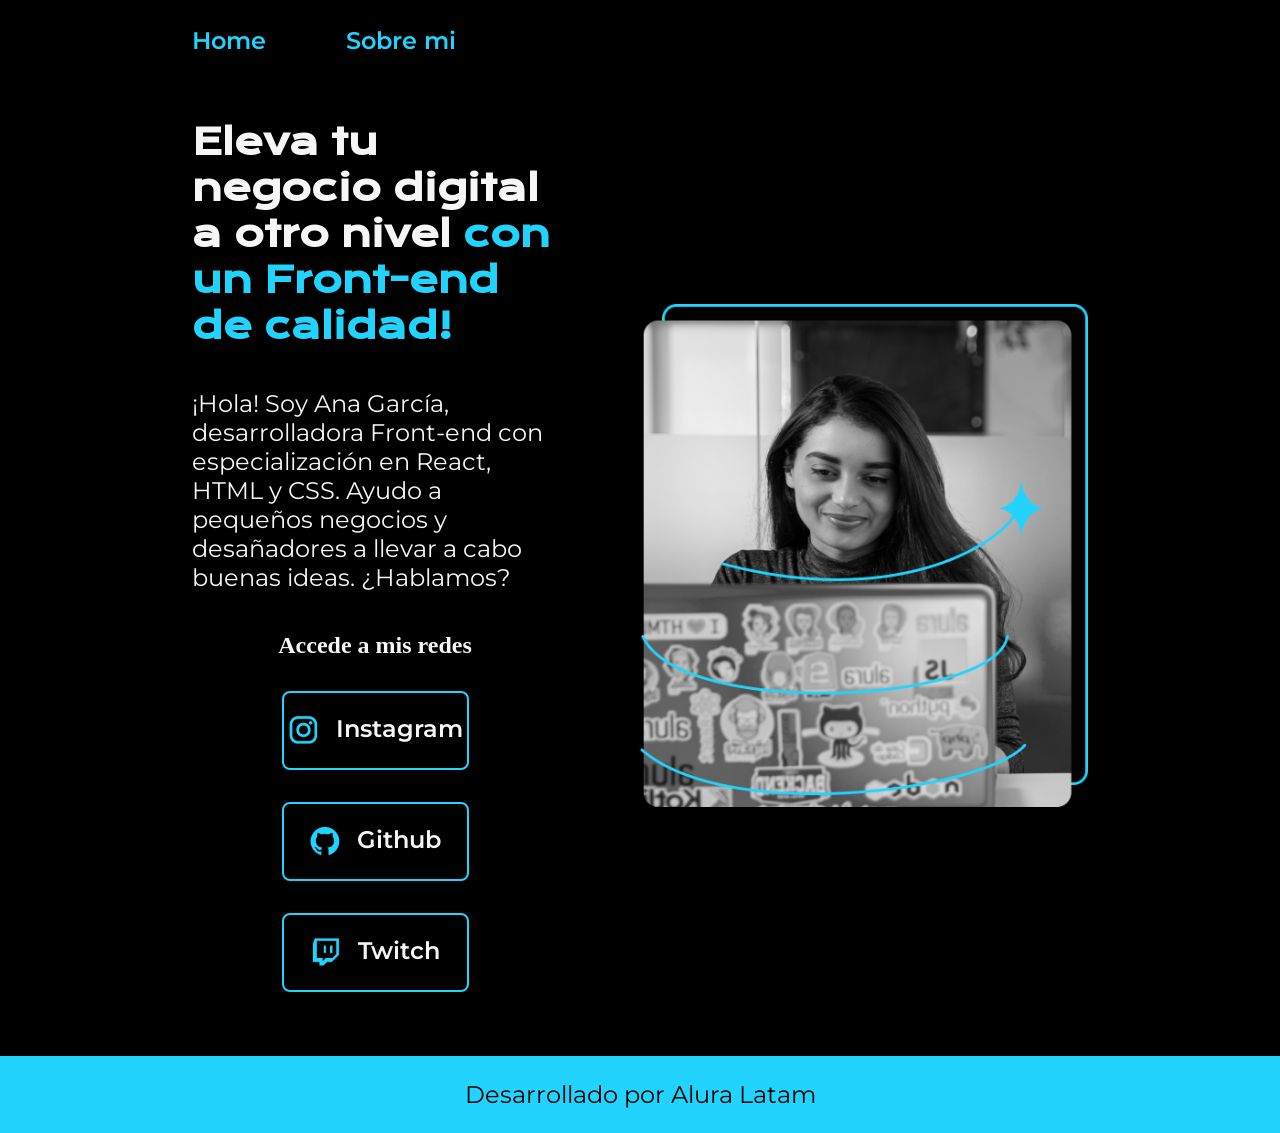
<file: index.html>
<!DOCTYPE html>
<html lang="es-mx">
<head>
    <meta charset="UTF-8">
    <meta name="viewport" content="width=device-width, initial-scale=1.0">
    <title>Portafolio</title>
    <link rel="stylesheet" href="./styles/style.css">
</head>
<body>
    <header class="header">
        <nav class="header__menu">
            <a class="header__menu__link" href="index.html">Home</a>
            <a class="header__menu__link" href="about.html">Sobre mi</a>
        </nav>
    </header>
    <main class="presentacion">
        <section class="presentacion__contenido">
            <h1 class="presentacion__contenido__titulo">
                Eleva tu negocio digital a otro nivel 
                <strong class="titulo-destaque"> con un Front-end de calidad!</strong> 
            </h1>
            <p class="presentacion__contenido__texto"> ¡Hola! Soy Ana García, desarrolladora Front-end con 
                especialización en React, HTML y CSS. Ayudo a pequeños 
                negocios y desañadores a llevar a cabo buenas ideas. 
                ¿Hablamos?
            </p>
            <div class="presentacion__enlaces">
                <h2 class="presentacion__encales_subtitulo">Accede a mis redes</h2>
                <a class="presentacion__enlaces__link" href="https://www.instagram.com/">
                    <img src="./assets/instagram.png" >Instagram</a>
                <a class="presentacion__enlaces__link" href="https://github.com/">
                    <img src="./assets/github.png" >Github</a>
                <a class="presentacion__enlaces__link" href="https://twitch.com/">
                    <img src="./assets/twitch.png" >Twitch</a>    
                </div>
        </section>
        <img class="presentacion__imagen" src="./assets/Imagen.png" alt="Foto de Ana Garcia desarrollando un proyecto">
    </main>
<footer class="footer">
    <p>Desarrollado por Alura Latam</p>
</footer>
</body>
</html>
</file>
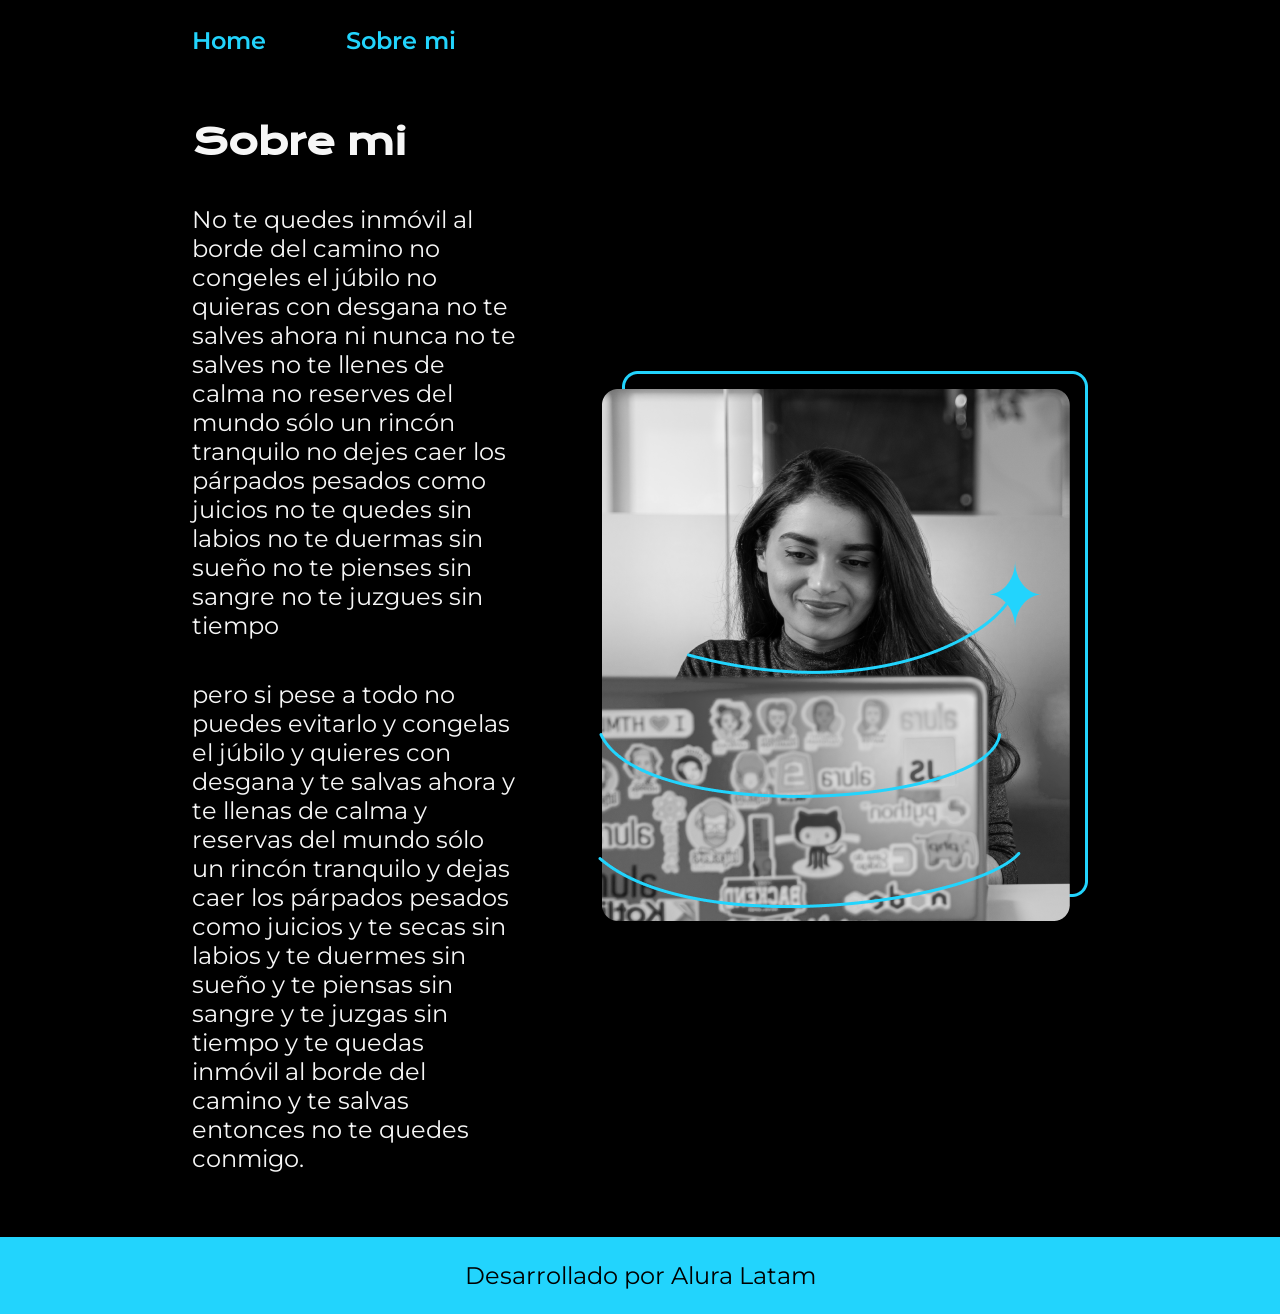
<file: about.html>
<!DOCTYPE html>
<html lang="es-mx">
<head>
    <meta charset="UTF-8">
    <meta name="viewport" content="width=device-width, initial-scale=1.0">
    <title>Sobre mi</title>
    <link rel="stylesheet" href="./styles/style.css">
</head>
<body>
    <header class="header">
        <nav class="header__menu">
            <a class="header__menu__link" href="index.html">Home</a>
            <a class="header__menu__link" href="about.html">Sobre mi</a>
        </nav>
    </header>
    <main class="presentacion">
        <section class="presentacion__contenido">
            <h1 class="presentacion__contenido__titulo">Sobre mi</h1>
            <p class="presentacion__contenido__texto">No te quedes inmóvil
                al borde del camino
                no congeles el júbilo
                no quieras con desgana
                no te salves ahora
                ni nunca
                no te salves
                no te llenes de calma
                no reserves del mundo
                sólo un rincón tranquilo
                no dejes caer los párpados
                pesados como juicios
                no te quedes sin labios
                no te duermas sin sueño
                no te pienses sin sangre
                no te juzgues sin tiempo</p>
            <p class="presentacion__contenido__texto">pero si
                pese a todo
                no puedes evitarlo
                y congelas el júbilo
                y quieres con desgana
                y te salvas ahora
                y te llenas de calma
                y reservas del mundo
                sólo un rincón tranquilo
                y dejas caer los párpados
                pesados como juicios
                y te secas sin labios
                y te duermes sin sueño
                y te piensas sin sangre
                y te juzgas sin tiempo
                y te quedas inmóvil
                al borde del camino
                y te salvas
                entonces
                no te quedes conmigo.</p>
        </section>
        <img src="./assets/Imagen.png" alt="Foto de Ana Garcia desarrollando un proyecto">
    </main>
    <footer class="footer">
        <p>Desarrollado por Alura Latam</p>
    </footer>
</body>
</html>
</file>
<file: styles/style.css>
@import url('https://fonts.googleapis.com/css2?family=Krona+One&family=Montserrat:wght@400;600&display=swap');


:root {
    --color-primario: #000000;
    --color-secundario: #F6F6F6;
    --color-terciario: #22D4FD;
    --color-hover: #272727;

    --fuente-krona: 'Krona One', sans-serif;
    --fuente-montserrat: 'Montserrat', sans-serif;
}

* {
    padding: 0;
    margin:0;
}

body{
    box-sizing: border-box;
    background-color: var(--color-primario);
    color: var(--color-secundario);
}

.header{
    padding: 2% 0% 0% 15%;
}

.header__menu{
    display: flex;
    gap: 80px;
}
.header__menu__link{
    font-family: var(--fuente-montserrat);
    font-size: 1.5rem;
    font-weight: 600;
    color: var(--color-terciario);
    text-decoration: none;

}

.presentacion {
    padding: 5% 15%;
    display: flex;
    align-items: center;
    justify-content: space-between;
    gap: 82px;
}

.presentacion__contenido{
    /* width: 615px; */
    width: 50%;
    display: flex;
    flex-direction: column;
    gap: 40px;
}


.presentacion__contenido__titulo{
    font-size: 2.25rem; /* 36 px */ 
    font-family: var(--fuente-krona);
}

.titulo-destaque {
    color: var(--color-terciario); ;
}

.presentacion__contenido__texto{
    font-size: 1.5rem;
    font-family: var(--fuente-montserrat);
}

.presentacion__enlaces{
    display: flex;
    flex-direction: column;
    justify-content: space-between;
    align-items: center;
    gap: 32px;
}

.presentacion__enlaces__subtitulo{
    font-family: var(--fuente-krona);
    font-weight: 400;
    font-size: 1.5rem; /* 24 px */
}

.presentacion__enlaces__link{
      display: flex;
      justify-content: center;
      gap: 16px;
      border: 2px solid var(--color-terciario);
      /* width: 378px;*/
      width: 50%;
      text-align: center;
      border-radius: 8px;
      font-size: 1.5rem;
      font-weight: 600;
      padding: 21.5px 0;
      text-decoration: none;
      color: var(--color-secundario);
      font-family: var(--fuente-montserrat);
}

.presentacion__imagen {
    width: 50%;
}

.presentacion__enlaces__link:hover{
    background-color: var(--color-hover);
}


.footer{
    color:var(--color-primario);
    background-color: var(--color-terciario);
    padding: 24px;
    text-align: center;
    font-family: var(--fuente-montserrat);
    font-size: 1.5rem;
    font-weight: 400;
}

@media (max-width: 1200px) {

    .header {
        padding: 10% 0% 0% 15%;
    }

    .header__menu {
        justify-content: center;
    }
    .presentacion {
        flex-direction: column-reverse;
        padding: 5%;
    }

    .presentacion__contenido {
        width: auto;
    }
}
</file>
